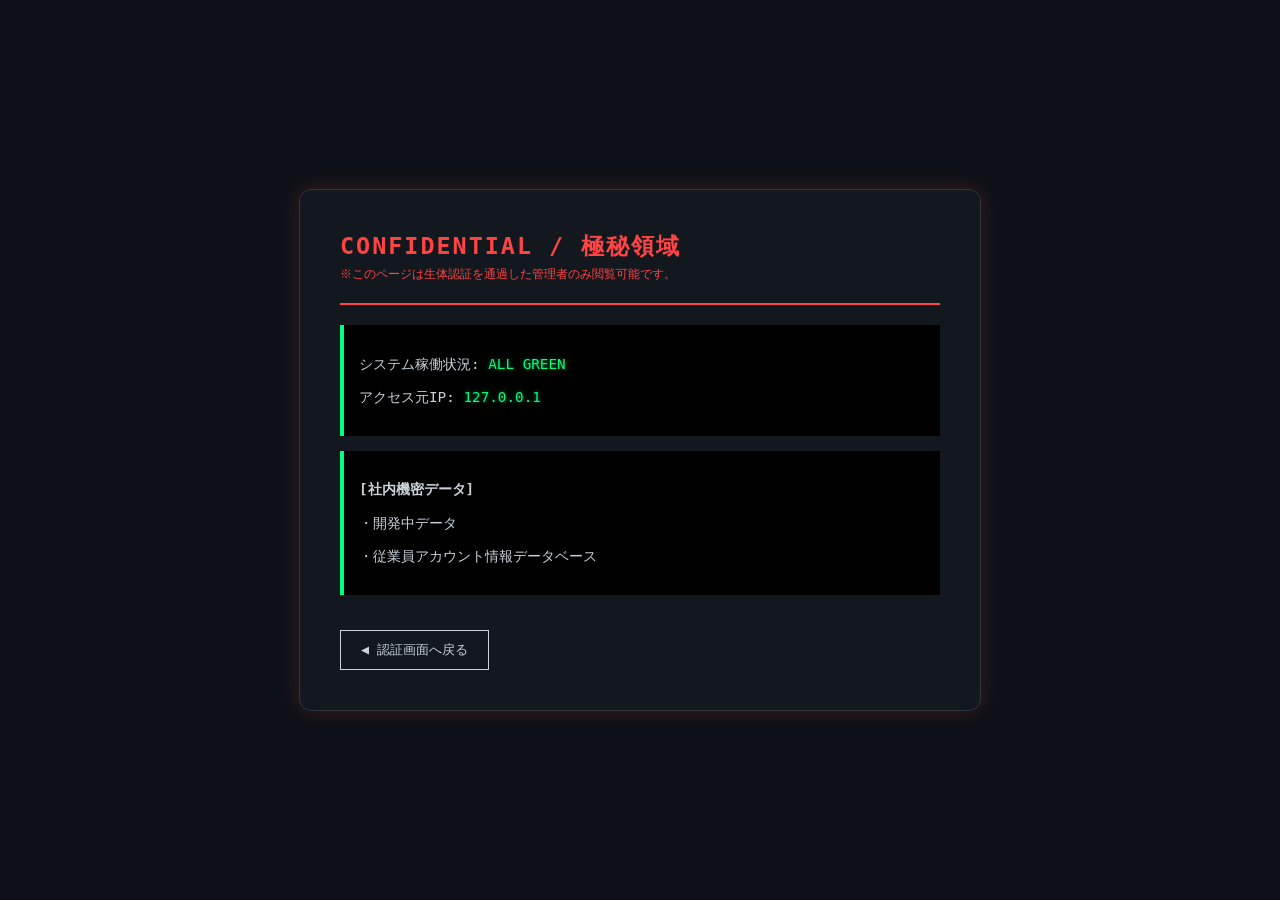
<file: frontend/secure/secret.html>
<!DOCTYPE html>
<html lang="ja">
<head>
    <meta charset="UTF-8">
    <meta name="viewport" content="width=device-width, initial-scale=1.0">
    <title>【機密】管理者ダッシュボード</title>
    <style>
        /* サイバーテイストな機密ページ専用スタイル */
        body {
            background-color: #0d1117;
            color: #c9d1d9;
            font-family: monospace;
            display: flex;
            justify-content: center;
            align-items: center;
            height: 100vh;
            margin: 0;
        }
        .dashboard-container {
            background: rgba(22, 27, 34, 0.8);
            border: 1px solid #30363d;
            border-radius: 12px;
            padding: 40px;
            width: 80%;
            max-width: 600px;
            box-shadow: 0 0 20px rgba(255, 68, 68, 0.2);
            backdrop-filter: blur(10px);
        }
        .header {
            border-bottom: 2px solid #ff4444;
            padding-bottom: 10px;
            margin-bottom: 20px;
        }
        h1 {
            color: #ff4444;
            margin: 0;
            text-transform: uppercase;
            letter-spacing: 2px;
            font-size: 1.8em;
        }
        .data-card {
            background: #000;
            border-left: 4px solid #00ff7f;
            padding: 15px;
            margin: 15px 0;
            font-size: 1.1em;
        }
        .neon-text {
            color: #00ff7f;
            text-shadow: 0 0 5px rgba(0, 255, 127, 0.5);
        }
        .warning-text {
            color: #ff4444;
            font-size: 0.9em;
            margin-top: 5px;
        }
        .btn-logout {
            background: transparent;
            border: 1px solid #c9d1d9;
            color: #c9d1d9;
            padding: 10px 20px;
            cursor: pointer;
            margin-top: 20px;
            transition: 0.3s;
            font-family: monospace;
        }
        .btn-logout:hover {
            background: #c9d1d9;
            color: #0d1117;
        }
    </style>
</head>
<body>
    <div class="dashboard-container">
        <div class="header">
            <h1>CONFIDENTIAL / 極秘領域</h1>
            <p class="warning-text">※このページは生体認証を通過した管理者のみ閲覧可能です。</p>
        </div>
        
        <div class="data-card">
            <p>システム稼働状況: <span class="neon-text">ALL GREEN</span></p>
            <p>アクセス元IP: <span class="neon-text">127.0.0.1</span></p>
        </div>

        <div class="data-card">
            <p><strong>[社内機密データ]</strong></p>
            <p>・開発中データ</p>
            <p>・従業員アカウント情報データベース</p>
        </div>

        <button class="btn-logout" onclick="window.location.href='../index.html'">◀ 認証画面へ戻る</button>
    </div>
</body>
</html>
</file>
